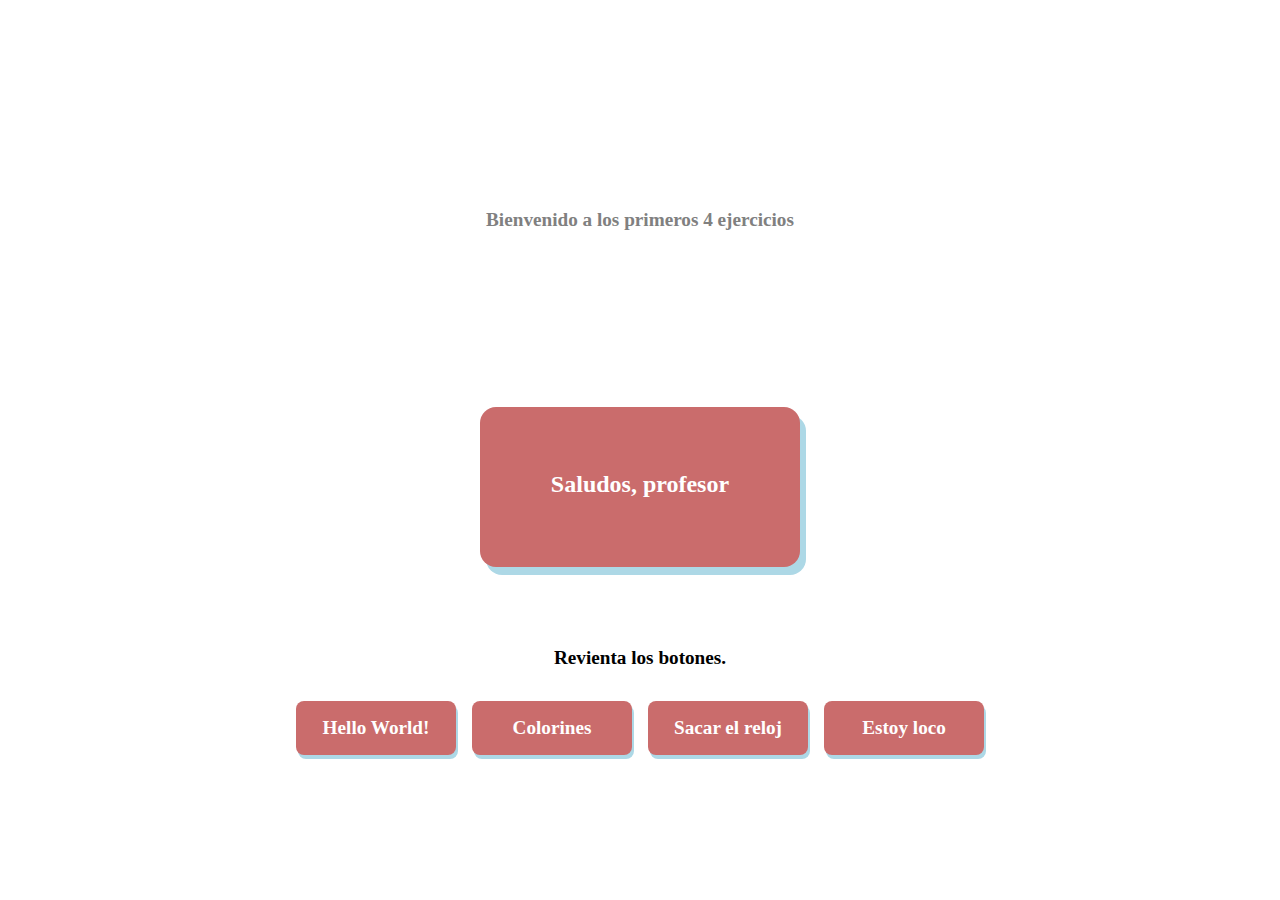
<file: ejerciciosJS/contenido/contenido.html>
<!DOCTYPE html>
<html lang="en">
<head>
    <meta charset="UTF-8">
    <meta name="viewport" content="width=device-width, initial-scale=1.0">
    <title>Contenido</title>
    <link rel="stylesheet" href="contenido.css">
</head>
    <body>
        <div class="top-container">
            <h1>Bienvenido a los primeros 4 ejercicios</h1>
            <div class="cajas" id="cajas">
                <div id="clock" class="boxes"><p class="now"></p></div>
                <div id="clock" class="boxes"><p class="now"></p></div>   
                <div id="clock" class="boxes"><p class="now"></p></div>
                <div id="clock" class="boxes"><p class="now"></p></div>
            </div>
        </div>
            <div class="contenido" id="contenido">Saludos, profesor</div>
            <div class="container">
                <span>Revienta los botones.</span>
                <div class="menu" id="menu">
                    <span class="button" id="hw" >Hello World!</span>
                    <span class="button" id="colors" >Colorines</span>
                    <span class="button" id="noColors" hidden>No puedo más</span>
                    <span class="button" id="time" >Sacar el reloj</span>
                    <span class="button" id="noTime" hidden>Parar el tiempo</span>
                    <span class="button" id="clocks" >Estoy loco</span>
                    <span class="button" id="noClocks" hidden>Estoy cuerdo</span>
                </div>
            </div>
    </body>
    <script src="contenido.js"></script>
</html>
</file>
<file: ejerciciosJS/contenido/contenido.css>
*{
    padding: 0;
    margin: 0;
}


body {
    margin: 0px;
    height: 100vh ;
    width: 100%;
    display: flex;
    align-items: center;
    justify-content: center;
    flex-direction: column;
    gap: 5rem;
}

.top-container{
    margin: 4rem;
}

h1{
    color:gray;
    font-size: larger;
    text-align: center;
    margin-bottom: 2rem;
}
.contenido{

text-align: center; 
background-color: rgb(202, 108, 108);
padding: 4rem;
min-width: 12rem;
max-width: 12rem;
min-height: 2rem;
border-radius: 1rem;
font-weight: bold;
color: white;
font-size: x-large;
box-shadow: 6px 8px lightblue;
transition: background .2s ease-in

}

.cajas{
    display: flex;
    flex-direction: row;
    gap: 2rem;
    visibility:hidden;
    height: 0;
    margin: auto;
}

.boxes{
    display: flex;
    align-items: center;
    justify-content: center;
    text-align: center;
    color: black;
    background-color: rgb(255, 255, 255);
    padding: auto;
    min-width: 12rem;
    max-width: 12rem;
    height: inherit;
    border-radius: 1rem;
    font-weight: bold;
    font-size: x-large;
    box-shadow: 6px 8px black;
    border-color: black;
    border-style: solid;
    visibility: inherit;
    transition: all .2s ease-in
}

.menu{
    display: flex;
    gap: 1rem;
}

.container{
    text-align: center;
    display: flex;
    flex-direction: column;
    gap: 2rem;
    font-weight: bold;
    font-size: larger;
}

.button{
    background-color:  rgb(202, 108, 108);
    padding: 1rem;
    border-radius: 8px;
    font-weight: bold;
    color: white;
    box-shadow: 2px 4px lightblue;
    min-width: 8rem;
    max-width: 8rem;
}

.button:hover{
    background-color:rgb(221, 86, 86);
    cursor: pointer;
    box-shadow: none;
}

.button:active{
    background-color:rgb(234, 22, 22);
    cursor: pointer;
    box-shadow: none;
}
</file>
